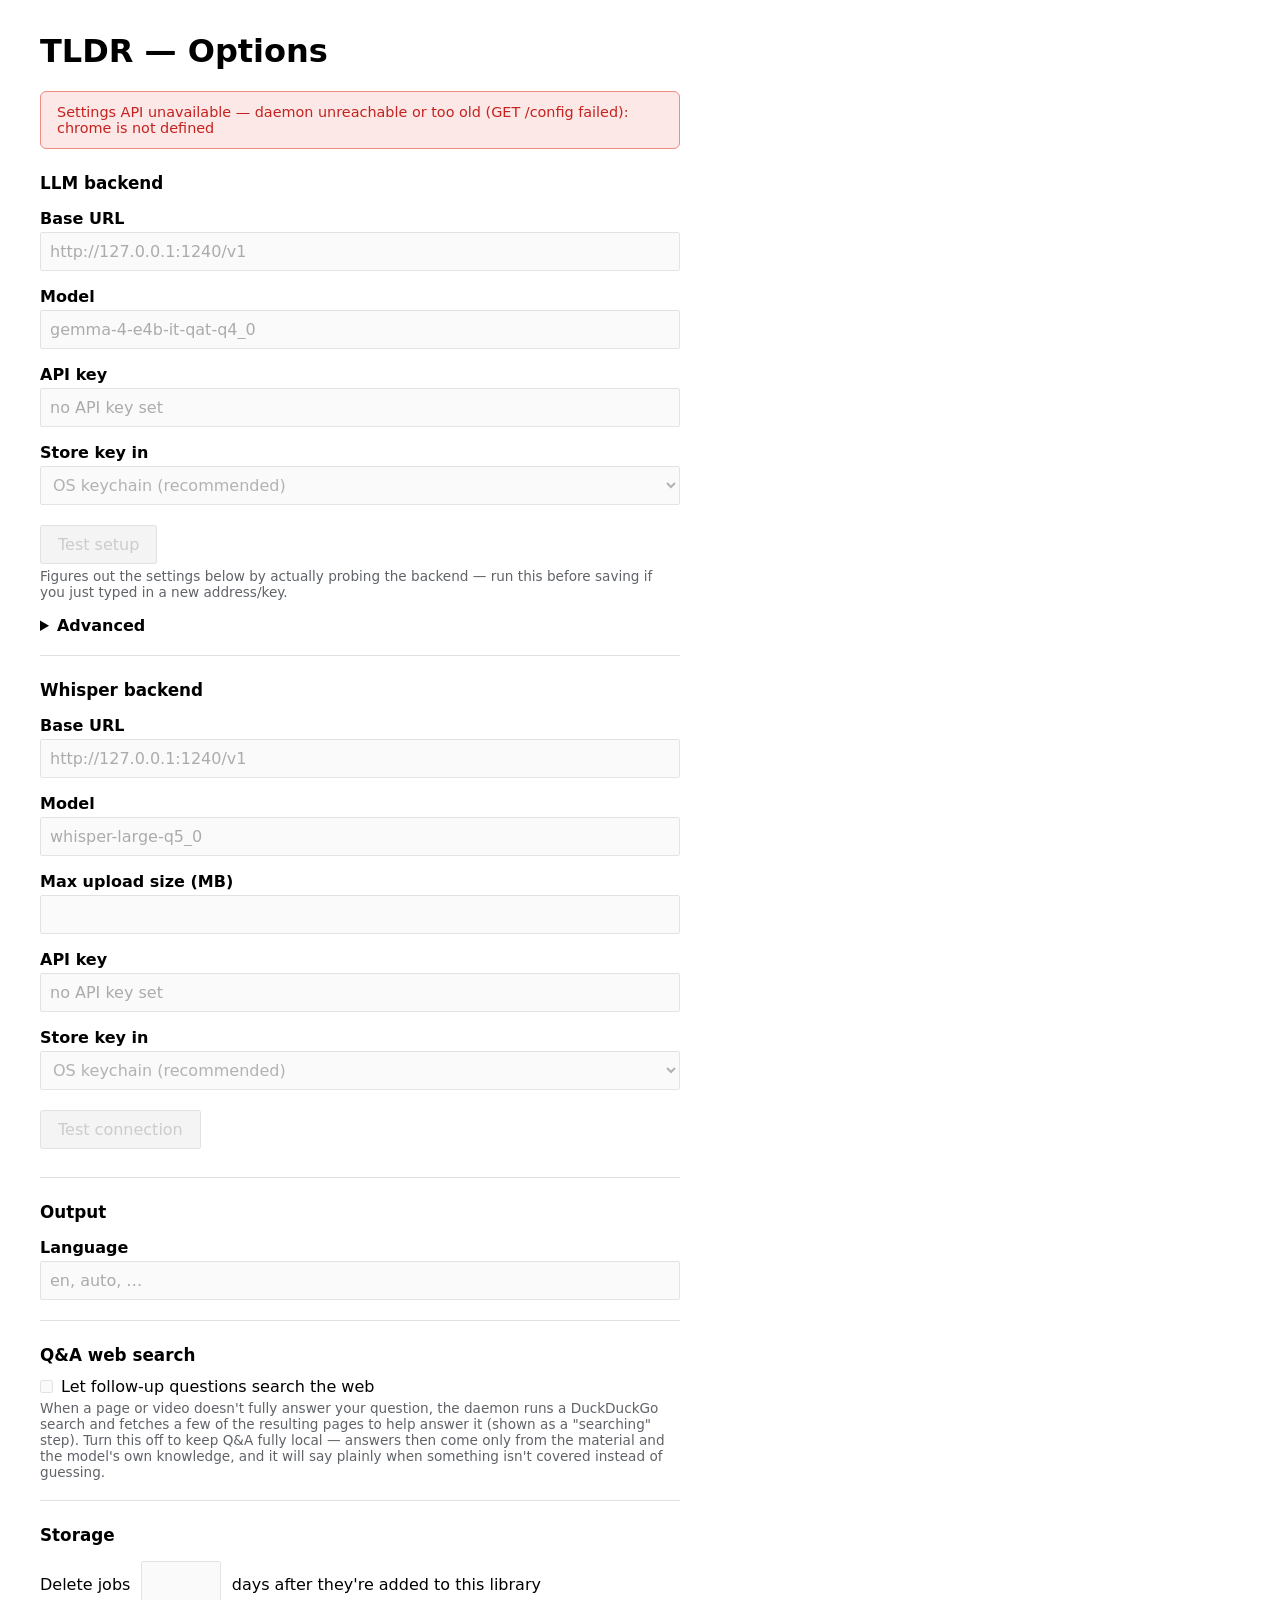
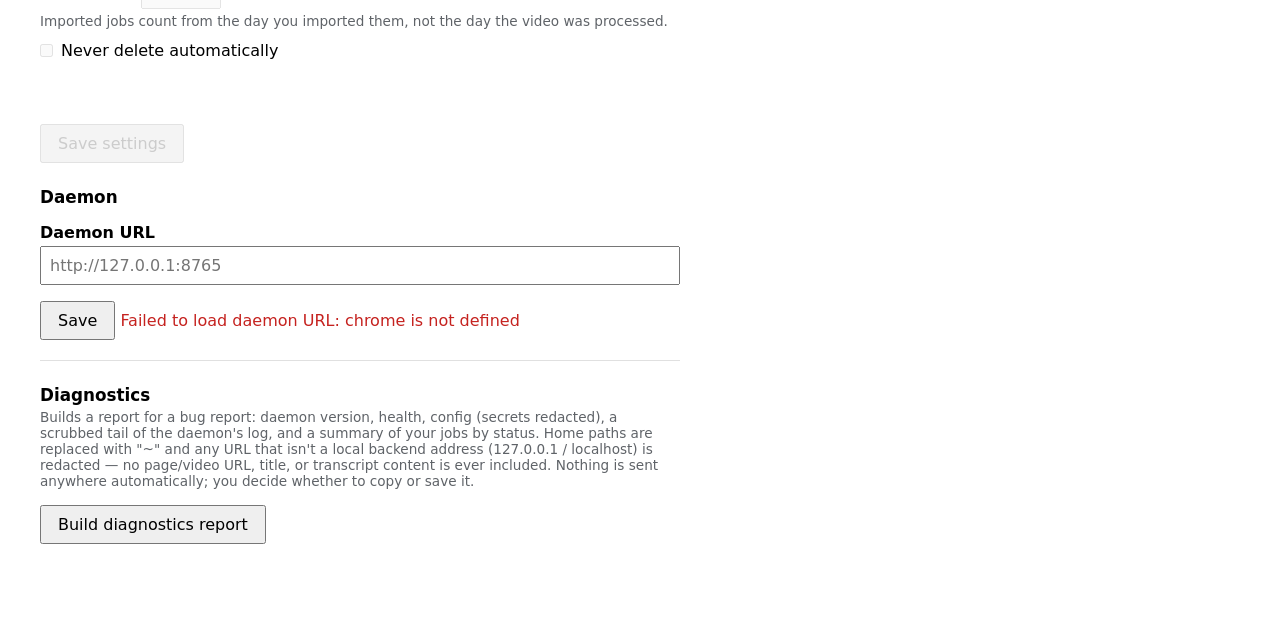
<file: extension/src/options/index.html>
<!doctype html>
<html lang="en">
  <head>
    <meta charset="UTF-8" />
    <title>TLDR — Options</title>
    <style>
      body {
        font-family: system-ui, sans-serif;
        padding: 1.5rem 2rem;
        max-width: 640px;
      }
      h1 { margin-top: 0; }
      h2 { margin-bottom: 0.25rem; font-size: 1.05rem; }
      section {
        margin: 1.5rem 0;
        padding-bottom: 1.25rem;
        border-bottom: 1px solid #e0e0e0;
      }
      section:last-of-type { border-bottom: none; }
      label { display: block; margin: 1rem 0 0.25rem; font-weight: 600; }
      label.sentence-field {
        font-weight: 400;
        line-height: 1.7;
      }
      label.sentence-field input[type="number"] {
        width: 5em;
        display: inline-block;
        margin: 0 0.35rem;
        vertical-align: baseline;
      }
      label.checkbox-label {
        display: flex;
        align-items: center;
        gap: 0.5rem;
        font-weight: 400;
        margin-top: 0.75rem;
      }
      label.checkbox-label input[type="checkbox"] {
        width: auto;
        margin: 0;
      }
      input, select { width: 100%; padding: 0.5rem; font: inherit; box-sizing: border-box; }
      input:disabled, select:disabled, button:disabled { opacity: 0.6; cursor: not-allowed; }
      button { margin-top: 1rem; padding: 0.5rem 1rem; font: inherit; }
      fieldset { border: none; margin: 0; padding: 0; }
      .hint { margin: 0.25rem 0 0; font-size: 0.85rem; color: #5f6368; }
      .ok { color: #137333; }
      .err { color: #c5221f; }
      .notice {
        margin-top: 1rem;
        padding: 0.75rem 1rem;
        border-radius: 6px;
        background: #fef7e0;
        border: 1px solid #f2c94c;
        font-size: 0.9rem;
      }
      .notice.err {
        background: #fce8e6;
        border-color: #f28b82;
      }
      pre {
        white-space: pre-wrap;
        word-break: break-word;
        background: #f8f9fa;
        border: 1px solid #dadce0;
        border-radius: 4px;
        padding: 0.5rem 0.75rem;
        font-size: 0.85rem;
        margin: 0.5rem 0;
      }
      #test-result, #whisper-test-result { margin-top: 0.5rem; }
      #test-result ul, #whisper-test-result ul { margin: 0.25rem 0 0; padding-left: 1.25rem; }
      #test-result li.ok::before { content: "✓ "; }
      #test-result li.err::before { content: "✗ "; }
      details summary { cursor: pointer; font-weight: 600; margin-top: 1rem; }
      #llm-advanced { margin-top: 0.5rem; }
      #llm-advanced label, #llm-advanced input { margin-top: 0.5rem; }
      #test-suggestions {
        margin-top: 0.75rem;
        padding: 0.75rem 1rem;
        border-radius: 6px;
        background: #e8f0fe;
        border: 1px solid #aecbfa;
      }
      #test-suggestions ul { margin: 0.25rem 0 0.5rem; padding-left: 1.25rem; }
      #apply-suggestions-status { margin-left: 0.5rem; }
      #diagnostics-report {
        width: 100%;
        box-sizing: border-box;
        font-family: ui-monospace, SFMono-Regular, Menlo, monospace;
        font-size: 0.8rem;
        margin-top: 0.75rem;
      }
      #diagnostics-actions button { margin-right: 0.5rem; }
    </style>
  </head>
  <body>
    <h1>TLDR — Options</h1>

    <div id="config-unavailable" class="notice err" hidden></div>

    <fieldset id="settings-fieldset" disabled>
      <section>
        <h2>LLM backend</h2>

        <label for="llm-base-url">Base URL</label>
        <input id="llm-base-url" type="url" placeholder="http://127.0.0.1:1240/v1" />

        <label for="llm-model">Model</label>
        <!-- datalist only, never <select>: this stays free text. Cloud
             endpoints can list hundreds of models, some backends don't
             enumerate everything they can serve, and the user may want a
             name that isn't in the list at all — the datalist is a hint,
             not a constraint. -->
        <input id="llm-model" type="text" placeholder="gemma-4-e4b-it-qat-q4_0" list="llm-model-list" />
        <datalist id="llm-model-list"></datalist>

        <label for="llm-api-key">API key</label>
        <input id="llm-api-key" type="password" autocomplete="off" placeholder="no API key set" />
        <p id="llm-api-key-source" class="hint"></p>

        <label for="llm-api-key-storage">Store key in</label>
        <select id="llm-api-key-storage">
          <option id="llm-api-key-storage-keychain-option" value="keychain">OS keychain (recommended)</option>
          <option value="file">File (needed for Docker installs)</option>
          <option value="inline">Inline in config</option>
        </select>
        <p id="llm-api-key-storage-hint" class="hint" hidden></p>
        <p id="api-key-verify-result" class="hint"></p>

        <button id="test-connection" type="button">Test setup</button>
        <p class="hint">
          Figures out the settings below by actually probing the backend —
          run this before saving if you just typed in a new address/key.
        </p>
        <div id="test-result"></div>
        <div id="test-suggestions" hidden>
          <p class="hint">Suggested changes based on the test:</p>
          <ul id="test-suggestions-list"></ul>
          <button id="apply-suggestions" type="button">Apply</button>
          <span id="apply-suggestions-status"></span>
        </div>

        <details id="llm-advanced">
          <summary>Advanced</summary>

          <label for="llm-context-length">Context length (tokens)</label>
          <input id="llm-context-length" type="number" min="1" step="1" />

          <label for="llm-single-pass-limit">Single-pass token limit</label>
          <input id="llm-single-pass-limit" type="number" min="1" step="1" />

          <label for="llm-reasoning-effort">Reasoning effort</label>
          <input id="llm-reasoning-effort" type="text" placeholder="e.g. low, none — leave empty for null" />

          <label for="llm-max-concurrent">Max concurrent calls</label>
          <input id="llm-max-concurrent" type="number" min="1" step="1" />
        </details>
      </section>

      <section>
        <h2>Whisper backend</h2>

        <label for="whisper-base-url">Base URL</label>
        <input id="whisper-base-url" type="url" placeholder="http://127.0.0.1:1240/v1" />

        <label for="whisper-model">Model</label>
        <input id="whisper-model" type="text" placeholder="whisper-large-q5_0" />

        <label for="whisper-max-upload">Max upload size (MB)</label>
        <input id="whisper-max-upload" type="number" min="1" step="1" />

        <label for="whisper-api-key">API key</label>
        <input id="whisper-api-key" type="password" autocomplete="off" placeholder="no API key set" />
        <p id="whisper-api-key-source" class="hint"></p>

        <label for="whisper-api-key-storage">Store key in</label>
        <select id="whisper-api-key-storage">
          <option id="whisper-api-key-storage-keychain-option" value="keychain">OS keychain (recommended)</option>
          <option value="file">File (needed for Docker installs)</option>
          <option value="inline">Inline in config</option>
        </select>
        <p id="whisper-api-key-storage-hint" class="hint" hidden></p>
        <p id="whisper-api-key-verify-result" class="hint"></p>

        <button id="whisper-test-connection" type="button">Test connection</button>
        <div id="whisper-test-result"></div>
      </section>

      <section>
        <h2>Output</h2>

        <label for="output-language">Language</label>
        <input id="output-language" type="text" placeholder="en, auto, …" />
      </section>

      <section>
        <h2>Q&amp;A web search</h2>

        <label class="checkbox-label" for="qa-web-search">
          <input id="qa-web-search" type="checkbox" />
          Let follow-up questions search the web
        </label>
        <p class="hint">
          When a page or video doesn't fully answer your question, the daemon
          runs a DuckDuckGo search and fetches a few of the resulting pages to
          help answer it (shown as a "searching" step). Turn this off to keep
          Q&amp;A fully local — answers then come only from the material and
          the model's own knowledge, and it will say plainly when something
          isn't covered instead of guessing.
        </p>
      </section>

      <section>
        <h2>Storage</h2>

        <label class="sentence-field" for="storage-retention-days">
          Delete jobs
          <input id="storage-retention-days" type="number" min="1" step="1" />
          days after they're added to this library
        </label>
        <p class="hint">
          Imported jobs count from the day you imported them, not the day the
          video was processed.
        </p>

        <label class="checkbox-label" for="storage-never-delete">
          <input id="storage-never-delete" type="checkbox" />
          Never delete automatically
        </label>
      </section>

      <button id="save-settings" type="button">Save settings</button>
      <span id="settings-status"></span>
      <div id="restart-notice" class="notice" hidden></div>
    </fieldset>

    <section>
      <h2>Daemon</h2>

      <label for="daemon-url">Daemon URL</label>
      <input id="daemon-url" type="url" placeholder="http://127.0.0.1:8765" />

      <button id="save-daemon">Save</button>
      <span id="daemon-status"></span>
    </section>

    <section>
      <h2>Diagnostics</h2>
      <p class="hint">
        Builds a report for a bug report: daemon version, health, config
        (secrets redacted), a scrubbed tail of the daemon's log, and a
        summary of your jobs by status. Home paths are replaced with
        "~" and any URL that isn't a local backend address (127.0.0.1 /
        localhost) is redacted — no page/video URL, title, or transcript
        content is ever included. Nothing is sent anywhere automatically;
        you decide whether to copy or save it.
      </p>
      <button id="build-diagnostics" type="button">Build diagnostics report</button>
      <div id="diagnostics-status" class="hint"></div>
      <div id="diagnostics-actions" hidden>
        <button id="copy-diagnostics" type="button">Copy to clipboard</button>
        <button id="save-diagnostics" type="button">Save to file</button>
      </div>
      <textarea id="diagnostics-report" rows="14" readonly hidden></textarea>
    </section>

    <script type="module" src="./options.js"></script>
  </body>
</html>
</file>
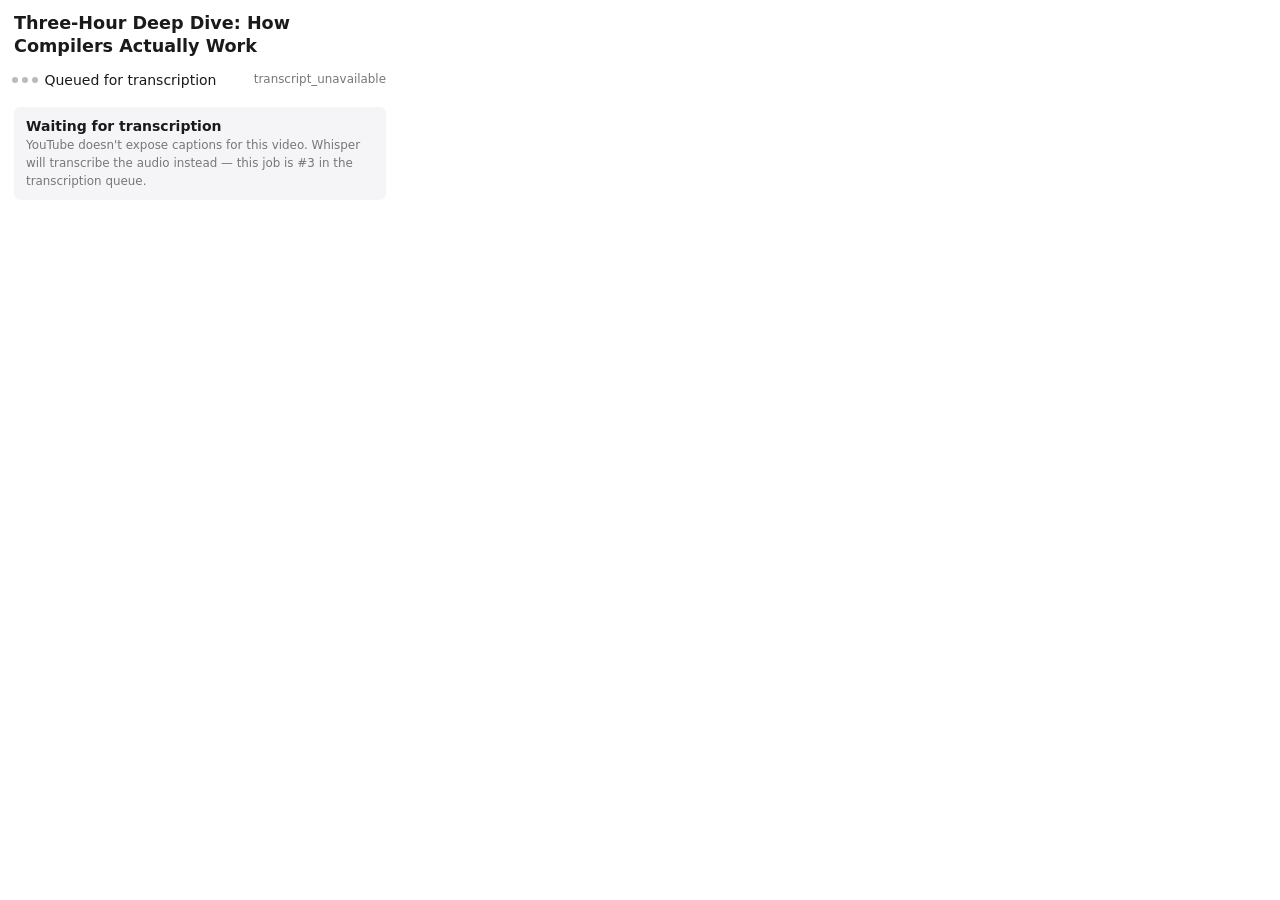
<file: docs/dev-shots/queued-hint-shot.html>
<!doctype html>
<html lang="en">
<head>
<meta charset="utf-8">
<!-- Dev-only verification render, NOT a store asset (see docs/store-assets/
     for those). Renders the REAL queued-hint markup — same classes, same
     stylesheet, same DOM-building logic sidepanel/app.js's
     _renderQueuedHint() uses — driven by the REAL, exported
     describeQueuedDetail() from lib/error-hints.js, at the panel's real
     400px width, so what's on screen here is what the extension would
     actually paint for the given state (?state=waiting|starting|unconfigured
     query param).

     app.js itself can't be imported directly here: it's the sidepanel's
     main module and expects the real sidepanel.html DOM (querying elements
     at module load time), so this harness re-creates only the small,
     already-DOM-only rendering glue (pushOrUpdatePhase/renderTimeline/the
     queued-hint paint block) inline, exactly as it reads in app.js — the
     actual copy/logic under test (describeQueuedDetail) is imported for
     real, never re-typed. -->
<link rel="stylesheet" href="../../extension/src/sidepanel/style.css">
<style>
  html, body { margin: 0; padding: 0; }
  body { width: 400px; }
  #summary { padding: 12px 14px; }
</style>
</head>
<body>
  <div id="summary">
    <h2 class="job-title"><a href="#" target="_blank" rel="noopener">Three-Hour Deep Dive: How Compilers Actually Work</a></h2>
    <ul class="timeline" id="phase-timeline"></ul>
    <div class="queued-hint" id="queued-hint" hidden></div>
    <div class="markdown-body" id="summary-stream"></div>
  </div>
  <script type="module">
    import { describeQueuedDetail } from "../../extension/src/lib/error-hints.js";

    // --- Copied verbatim from sidepanel/app.js (phase timeline helpers) ---
    function phaseLabel(stage) {
      switch (stage) {
        case "extracting":        return "Fetching subtitles";
        case "fetching_captions": return "Fetching captions via yt-dlp";
        case "queued":            return "Queued for transcription";
        default:                  return stage;
      }
    }
    function renderTimeline(container, phases) {
      container.innerHTML = "";
      for (const p of phases) {
        const li = document.createElement("li");
        li.className = `phase phase--${p.status}`;
        const icon = document.createElement("span");
        icon.className = "phase-icon";
        if (p.status === "done") icon.textContent = "✓";
        else icon.innerHTML = `<span class="thinking-dots"><span></span><span></span><span></span></span>`;
        li.appendChild(icon);
        const label = document.createElement("span");
        label.className = "phase-label";
        label.textContent = phaseLabel(p.stage);
        li.appendChild(label);
        if (p.detail) {
          const det = document.createElement("span");
          det.className = "phase-detail";
          det.textContent = p.detail;
          li.appendChild(det);
        }
        container.appendChild(li);
      }
    }

    // --- Copied verbatim from sidepanel/app.js's _renderQueuedHint() paint tail ---
    function paintQueuedHint(el, info) {
      el.textContent = "";
      if (!info) { el.hidden = true; return; }
      el.hidden = false;
      const titleP = document.createElement("p");
      titleP.className = "queued-hint-title";
      const strong = document.createElement("strong");
      strong.textContent = info.title;
      titleP.appendChild(strong);
      el.appendChild(titleP);
      const explanationP = document.createElement("p");
      explanationP.className = "muted small";
      explanationP.textContent = info.explanation;
      el.appendChild(explanationP);
      if (info.action?.kind === "open-options") {
        const actionBtn = document.createElement("button");
        actionBtn.type = "button";
        actionBtn.className = "queued-hint-action";
        actionBtn.textContent = info.action.label;
        el.appendChild(actionBtn);
      }
    }

    // --- Three real states, driven by the real describeQueuedDetail() ---
    const STATES = {
      waiting: {
        detail: "transcript_unavailable",
        whisperConfigured: true,
        whisperQueuePosition: 3,
      },
      starting: {
        detail: "transcript_unavailable",
        whisperConfigured: true,
        whisperQueuePosition: null,
      },
      unconfigured: {
        detail: "transcript_unavailable",
        whisperConfigured: false,
        whisperQueuePosition: null,
      },
    };

    const state = new URLSearchParams(location.search).get("state") || "waiting";
    const ctx = STATES[state];

    const timelineEl = document.getElementById("phase-timeline");
    renderTimeline(timelineEl, [{ stage: "queued", detail: ctx.detail, status: "active" }]);

    const hintEl = document.getElementById("queued-hint");
    paintQueuedHint(hintEl, describeQueuedDetail(ctx));
  </script>
</body>
</html>
</file>
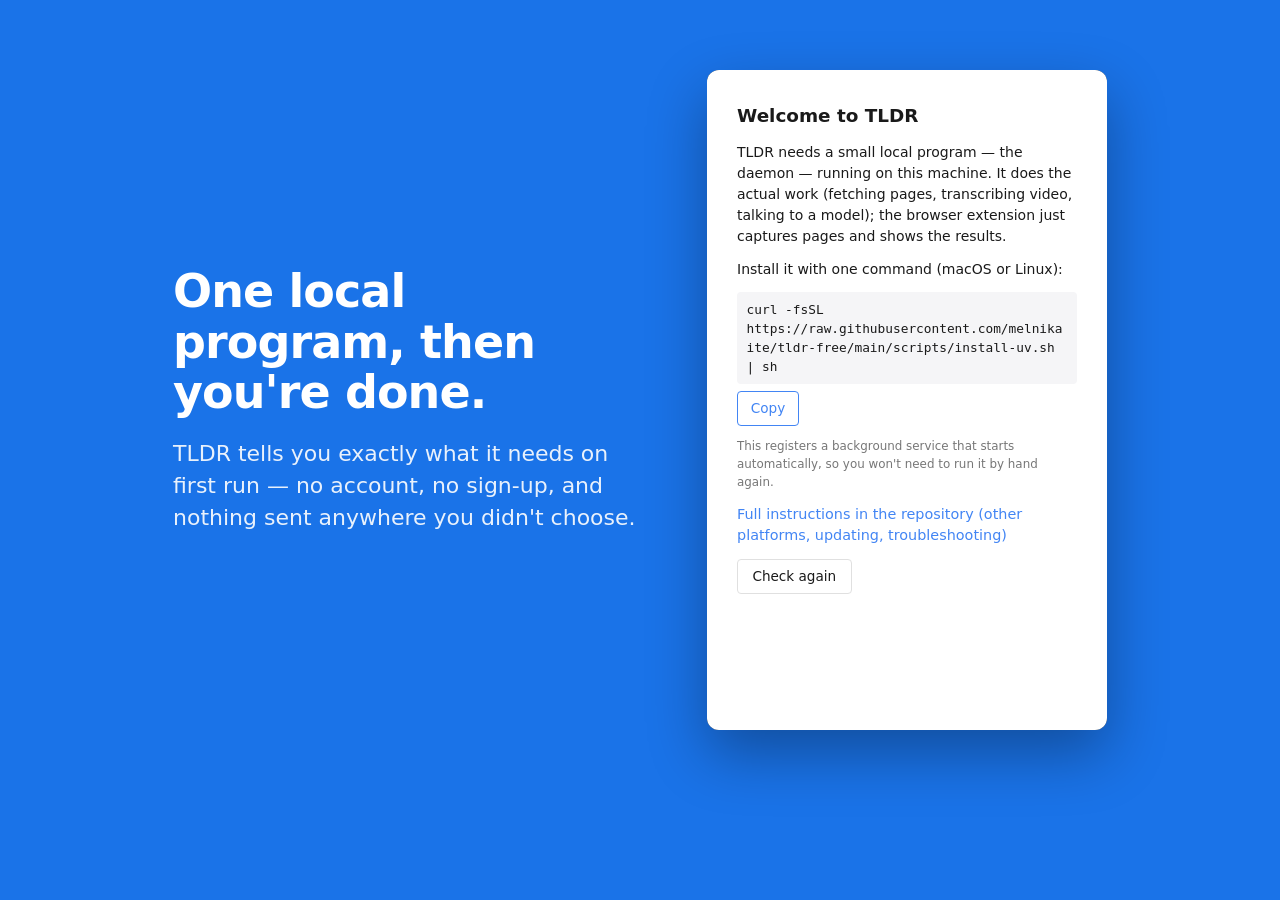
<file: docs/store-assets/listing.html>
<!doctype html>
<html lang="en">
<head>
<meta charset="utf-8">
<!-- Chrome Web Store listing screenshot: 1280x800 canvas with the REAL side
     panel document rendered in an iframe at its real width (400px), so the
     panel content is the extension's own output, not a mockup. -->
<style>
  * { margin: 0; padding: 0; box-sizing: border-box; }
  body {
    width: 1280px; height: 800px; overflow: hidden;
    background: #1a73e8;
    font-family: system-ui, -apple-system, "Segoe UI", Roboto, sans-serif;
    display: flex; align-items: center; justify-content: center; gap: 64px;
  }
  .copy { width: 470px; color: #fff; }
  .copy h1 { font-size: 46px; font-weight: 800; line-height: 1.1; letter-spacing: -0.02em; }
  .copy p { font-size: 22px; line-height: 1.45; margin-top: 20px; opacity: 0.9; }
  .panel {
    width: 400px; height: 660px;
    border-radius: 12px; overflow: hidden;
    box-shadow: 0 24px 60px rgba(0,0,0,0.32);
    background: #202124;
  }
  .panel iframe { width: 400px; height: 660px; border: 0; display: block; }
</style>
</head>
<body>
  <div class="copy">
    <h1>One local program, then you're done.</h1>
    <p>TLDR tells you exactly what it needs on first run — no account, no sign-up, and nothing sent anywhere you didn't choose.</p>
  </div>
  <div class="panel">
    <iframe src="welcome-shot.html?step=daemon" title="TLDR side panel, first run"></iframe>
  </div>
</body>
</html>
</file>
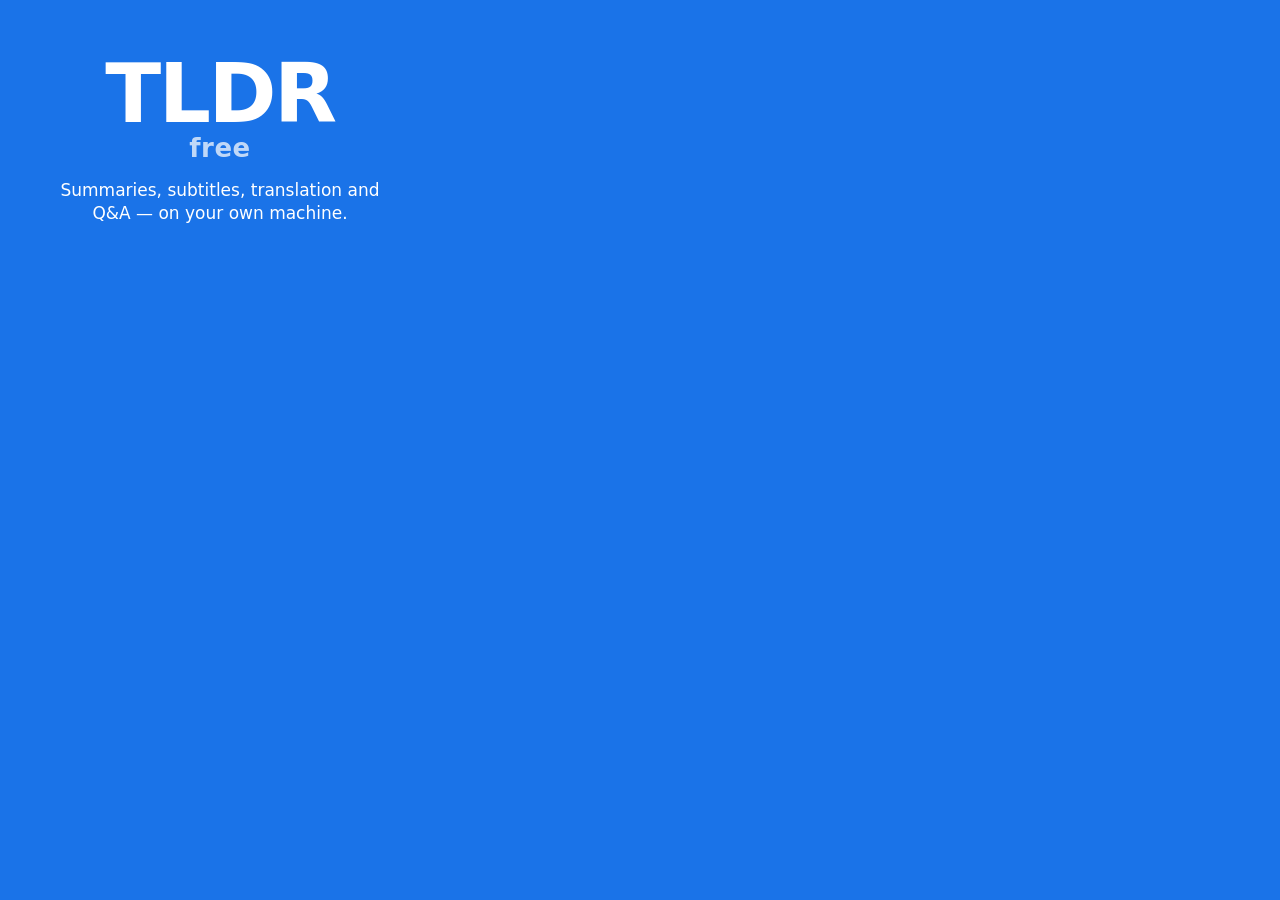
<file: docs/store-assets/tile.html>
<!doctype html>
<html lang="en">
<head>
<meta charset="utf-8">
<!-- Chrome Web Store promo tiles. Brand-only by design: no fabricated UI, no
     screenshot collage. Palette taken from docs/logo-banner.svg (#1a73e8 on
     white wordmark) so the tiles match the README banner already in the repo. -->
<style>
  * { margin: 0; padding: 0; box-sizing: border-box; }
  html, body { background: #1a73e8; }
  body {
    font-family: system-ui, -apple-system, "Segoe UI", Roboto, sans-serif;
    color: #fff;
    display: flex;
    align-items: center;
    overflow: hidden;
  }
  body.small  { width: 440px;  height: 280px; flex-direction: column; justify-content: center; text-align: center; padding: 26px 24px; }
  body.large  { width: 1400px; height: 560px; flex-direction: row; gap: 72px; padding: 0 96px; }

  .word { font-weight: 900; letter-spacing: -0.03em; line-height: 0.92; }
  .free { font-weight: 600; opacity: 0.72; letter-spacing: 0.02em; }
  .tag  { font-weight: 500; line-height: 1.32; }
  .sub  { font-weight: 400; opacity: 0.78; line-height: 1.4; }

  .small .word { font-size: 82px; }
  .small .free { font-size: 26px; margin-top: 2px; }
  .small .tag  { font-size: 17px; margin-top: 16px; max-width: 360px; }

  .large .brand { flex: 0 0 auto; }
  .large .word { font-size: 190px; }
  .large .free { font-size: 56px; margin-top: 4px; }
  .large .copy { flex: 1 1 auto; }
  .large .tag  { font-size: 42px; max-width: 700px; }
  .large .sub  { font-size: 25px; margin-top: 22px; max-width: 700px; }
</style>
</head>
<body>
<script>
  const size = new URLSearchParams(location.search).get("size") || "small";
  document.body.className = size;
  const brand = `<div class="brand"><div class="word">TLDR</div><div class="free">free</div></div>`;
  if (size === "small") {
    document.body.innerHTML = brand +
      `<div class="tag">Summaries, subtitles, translation and Q&amp;A — on your own machine.</div>`;
  } else {
    document.body.innerHTML = brand +
      `<div class="copy">` +
      `<div class="tag">Summaries, subtitles, translation and Q&amp;A for pages, PDFs, audio and video.</div>` +
      `<div class="sub">Runs against a model on your own machine — free, and nothing leaves it. Or bring your own cloud key. Open source.</div>` +
      `</div>`;
  }
</script>
</body>
</html>
</file>
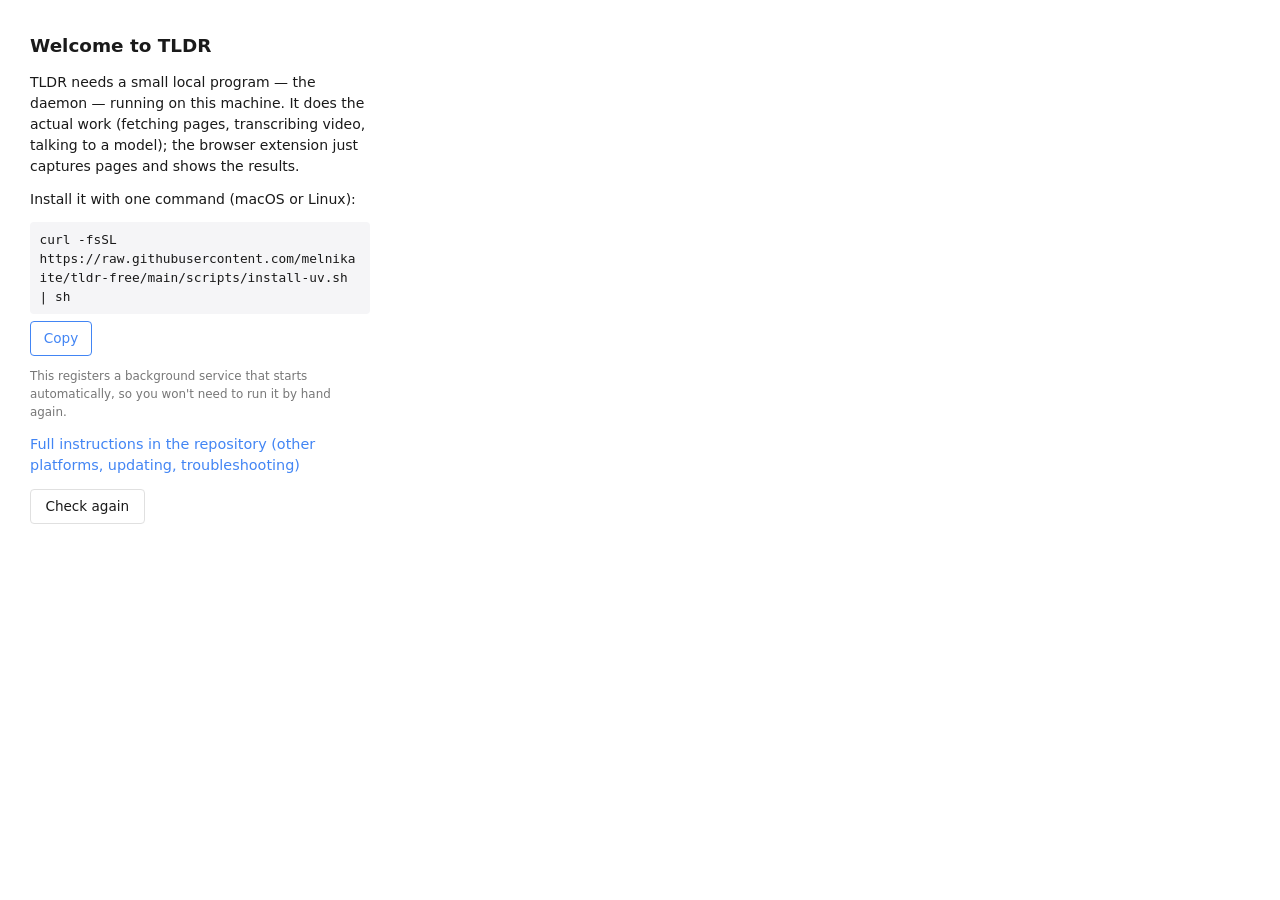
<file: docs/store-assets/welcome-shot.html>
<!doctype html>
<html lang="en">
<head>
<meta charset="utf-8">
<!-- Renders the REAL sidepanel welcome component with the REAL panel stylesheet,
     at side-panel width, so the screenshot shows what the extension shows. -->
<link rel="stylesheet" href="../../extension/src/sidepanel/style.css">
<style>
  html, body { margin: 0; padding: 0; }
  body { width: 400px; }
  #summary { padding: 12px 14px; }
</style>
</head>
<body>
  <div id="summary"></div>
  <script type="module">
    import { buildWelcomeView } from "../../extension/src/sidepanel/welcome.js";
    const step = new URLSearchParams(location.search).get("step") || "daemon";
    const health = step === "model"
      ? { llm_backend_reachable: false, llm_backend_error: "connection refused (http://127.0.0.1:1240/v1)" }
      : null;
    const view = buildWelcomeView(step, health, { onCheckAgain() {}, onOpenOptions() {} });
    document.getElementById("summary").appendChild(view);
  </script>
</body>
</html>
</file>
<file: extension/src/sidepanel/style.css>
:root {
  --bg: #ffffff;
  --fg: #1a1a1a;
  --muted: #777;
  --accent: #4285f4;
  --border: #e0e0e0;
  --user-bg: #e8f0fe;
  --user-fg: #174ea6;
  --assistant-bg: #f5f5f7;
  --assistant-fg: #1a1a1a;
  --error: #c5221f;
}

@media (prefers-color-scheme: dark) {
  :root {
    --bg: #1a1a1a;
    --fg: #f0f0f0;
    --muted: #888;
    --border: #333;
    --user-bg: #1e3258;
    --user-fg: #cfd8e8;
    --assistant-bg: #262626;
    --assistant-fg: #e8e8e8;
    --error: #ff6b66;
  }
}

* { box-sizing: border-box; }

body {
  margin: 0;
  font-family: system-ui, -apple-system, sans-serif;
  background: var(--bg);
  color: var(--fg);
  font-size: 14px;
  line-height: 1.5;
  /* Single page-level scroll; topbar pins to top, chat-form pins to bottom.
     Summary and chat-messages flow naturally between them. */
}

.topbar {
  position: sticky;
  top: 0;
  z-index: 10;
  background: var(--bg);
  display: flex;
  align-items: center;
  gap: 0.5rem;
  padding: 0.5rem 0.75rem;
  border-bottom: 1px solid var(--border);
}

.topbar > button {
  margin-left: auto;
  padding: 0.3rem 0.7rem;
  font: inherit;
  background: transparent;
  color: var(--fg);
  border: 1px solid var(--border);
  border-radius: 4px;
  cursor: pointer;
}
.topbar > button:hover { background: var(--assistant-bg); }

.badge {
  font-size: 0.85em;
  color: var(--muted);
  padding: 0.1rem 0.4rem;
  border-radius: 4px;
}
.badge.stage {
  background: var(--user-bg);
  color: var(--user-fg);
  font-variant-numeric: tabular-nums;
}
.hidden { display: none; }

#summary {
  padding: 0.75rem 1rem;
}
.placeholder { color: var(--muted); }
.muted { color: var(--muted); }
.small { font-size: 0.85em; }

.job-title {
  margin: 0 0 0.75rem;
  font-size: 1.1rem;
  line-height: 1.3;
}
.job-title a {
  color: inherit;
  text-decoration: none;
}
.job-title a:hover { text-decoration: underline; }

/* ---------------------------------------------------------------------------
 * Alt-media sources — "wrong source?" picker chip
 *
 * Rendered below the job title when the extension found more than one
 * playable source on the page (lecture page with 3 talks, news article
 * with promo + main video, …). Read-only v1: clicking the summary
 * expands the list so the user can see what we picked vs. the alternatives.
 * One-click switch is on the next iteration.
 * ------------------------------------------------------------------------- */

.alt-sources {
  margin: -0.4rem 0 0.9rem;
  font-size: 0.85em;
}
.alt-sources > summary {
  cursor: pointer;
  color: var(--muted);
  padding: 0.2rem 0;
  user-select: none;
}
.alt-sources > summary:hover { color: var(--accent); }
.alt-source-list {
  list-style: none;
  margin: 0.4rem 0 0;
  padding: 0;
  display: flex;
  flex-direction: column;
  gap: 0.3rem;
}
.alt-source-item {
  display: flex;
  align-items: center;
  gap: 0.4rem;
  flex-wrap: wrap;
  padding: 0.3rem 0.5rem;
  background: var(--assistant-bg);
  border-radius: 4px;
}
.alt-source-kind {
  font-size: 0.75em;
  text-transform: uppercase;
  letter-spacing: 0.04em;
  color: var(--muted);
  border: 1px solid var(--border);
  border-radius: 3px;
  padding: 0 0.3rem;
}
.alt-source-label {
  font-weight: 500;
  word-break: break-word;
}
.alt-source-url {
  flex-basis: 100%;
  font-size: 0.85em;
  color: var(--muted);
  word-break: break-all;
  font-family: ui-monospace, "SF Mono", Menlo, monospace;
}
.alt-sources-hint {
  margin: 0.4rem 0 0;
}

.markdown-body h1,
.markdown-body h2,
.markdown-body h3 {
  margin-top: 1.2rem;
  margin-bottom: 0.5rem;
  line-height: 1.3;
}
.markdown-body h1 { font-size: 1.2rem; }
.markdown-body h2 { font-size: 1.1rem; }
.markdown-body h3 { font-size: 1.0rem; }
.markdown-body p { margin: 0 0 0.75rem; }
.markdown-body ul,
.markdown-body ol { padding-left: 1.5rem; margin: 0 0 0.75rem; }
.markdown-body li { margin-bottom: 0.25rem; }
.markdown-body a {
  color: var(--accent);
  text-decoration: none;
}
.markdown-body a:hover { text-decoration: underline; }
.markdown-body code {
  background: var(--assistant-bg);
  padding: 0.1rem 0.3rem;
  border-radius: 3px;
  font-size: 0.9em;
}
.markdown-body pre {
  background: var(--assistant-bg);
  padding: 0.5rem;
  border-radius: 4px;
  overflow-x: auto;
}
.markdown-body pre code {
  background: transparent;
  padding: 0;
}
.markdown-body blockquote {
  border-left: 3px solid var(--border);
  padding-left: 0.75rem;
  margin: 0 0 0.75rem;
  color: var(--muted);
}
/* Backstop against unbreakable strings (long URLs, long tokens with no
   word-break opportunity) blowing out the panel width — a single run of
   non-whitespace chars can be wider than the panel and won't wrap on its
   own. `anywhere` lets the browser break mid-word only when nothing else
   fits, so normal text still wraps at spaces/hyphens first. */
.markdown-body { overflow-wrap: anywhere; }

/* "Look" affordance — sits right after a [MM:SS] timecode link whose
   moment the speaker pointed at the video's picture (see app.js's
   MOMENT_MATCH_TOLERANCE_SECONDS). Deliberately quiet: it should read as
   a small optional extra, not compete with the timecode link next to it. */
.look-affordance {
  display: inline-flex;
  align-items: center;
  justify-content: center;
  width: 1.1rem;
  height: 1.1rem;
  margin-left: 0.2rem;
  padding: 0;
  vertical-align: -0.15em;
  border: 1px solid var(--border);
  border-radius: 4px;
  background: transparent;
  color: var(--muted);
  cursor: pointer;
  line-height: 0;
}
.look-affordance:hover {
  color: var(--accent);
  border-color: var(--accent);
}
.look-affordance--pending {
  cursor: progress;
  color: var(--accent);
}
.look-affordance--pending svg {
  animation: spin 0.9s linear infinite;
}
/* Permanent end state after a successful fetch (see app.js's
   _handleLookClick) — the button stays, disabled, swapped to a checkmark.
   Distinct from --pending: this is "done", not "still loading". */
.look-affordance--done {
  color: var(--accent);
  border-color: var(--accent);
  opacity: 0.85;
}
.look-affordance:disabled { cursor: default; }
.look-affordance--pending:disabled { cursor: progress; }
.look-affordance-error {
  display: inline-block;
  margin-left: 0.3rem;
  font-size: 0.75rem;
  color: var(--error);
}

.status-block {
  display: flex;
  flex-direction: column;
  align-items: center;
  text-align: center;
  gap: 0.5rem;
  padding: 1.5rem 0.75rem;
}
.status-block.error { color: var(--error); }
.status-block p { margin: 0; }
.retry-btn {
  margin-top: 0.75rem;
  padding: 0.4rem 1rem;
  font: inherit;
  background: var(--accent);
  color: #fff;
  border: 1px solid var(--accent);
  border-radius: 4px;
  cursor: pointer;
}
.retry-btn:disabled { opacity: 0.5; cursor: not-allowed; }

/* Human-readable error hint (lib/error-hints.js) shown above the raw
   error text — see the "error" case in renderState(). Text reverts to the
   normal foreground color despite living inside .status-block.error,
   which otherwise tints everything error-red; only the title keeps that
   emphasis. */
.error-hint { width: 100%; text-align: left; color: var(--fg); }
.error-hint-title { margin: 0 0 0.3rem; }
.error-hint-title strong { color: var(--error); }
.error-hint p { color: var(--fg); }
.error-hint-action {
  margin-top: 0.5rem;
  padding: 0.35rem 0.8rem;
  font: inherit;
  background: none;
  color: var(--accent);
  border: 1px solid var(--accent);
  border-radius: 4px;
  cursor: pointer;
}
.error-hint-action:hover { background: var(--accent); color: #fff; }
.error-hint-details {
  margin-top: 0.6rem;
  font-size: 0.85em;
}
.error-hint-details > summary {
  cursor: pointer;
  color: var(--muted);
  user-select: none;
}
.error-hint-details > summary:hover { color: var(--accent); }
.error-hint-details p {
  color: var(--muted);
  white-space: pre-wrap;
  word-break: break-word;
}

/* Parked-job notice (lib/error-hints.js's describeQueuedDetail) — shown
   inside the "streaming" render case above the phase timeline while a job
   sits in "queued" waiting on Whisper. Neutral surface color deliberately
   NOT the .status-block.error red — the job is waiting, not dead. */
.queued-hint {
  margin: 0.5rem 0 0.75rem;
  padding: 0.6rem 0.75rem;
  background: var(--assistant-bg);
  border-radius: 6px;
  text-align: left;
}
.queued-hint-title { margin: 0 0 0.3rem; color: var(--fg); }
.queued-hint p { margin: 0; }
.queued-hint-action {
  margin-top: 0.5rem;
  padding: 0.35rem 0.8rem;
  font: inherit;
  background: none;
  color: var(--accent);
  border: 1px solid var(--accent);
  border-radius: 4px;
  cursor: pointer;
}
.queued-hint-action:hover { background: var(--accent); color: #fff; }

.placeholder-block {
  display: flex;
  flex-direction: column;
  align-items: center;
  gap: 0.75rem;
  padding: 1.5rem 0.75rem;
  text-align: center;
}
.placeholder-block p { margin: 0; }
.placeholder-block .url-line {
  word-break: break-all;
  font-family: ui-monospace, SFMono-Regular, Menlo, monospace;
  font-size: 0.78rem;
  opacity: 0.75;
}
.summarize-btn {
  padding: 0.5rem 1.25rem;
  font: inherit;
  font-weight: 500;
  background: var(--accent);
  color: #fff;
  border: 1px solid var(--accent);
  border-radius: 4px;
  cursor: pointer;
}
.summarize-btn:disabled { opacity: 0.6; cursor: progress; }

/* ---------------------------------------------------------------------------
 * First-run welcome screen (sidepanel/welcome.js) — shown instead of the
 * "no summary yet" placeholder when GET /health says the daemon or its
 * configured model backend isn't ready. Left-aligned prose block, unlike
 * the centered .placeholder-block/.status-block, because this has enough
 * content (command block, two option cards) that centering would hurt
 * readability.
 * ------------------------------------------------------------------------- */

.welcome-block {
  padding: 1.25rem 1rem;
  text-align: left;
}
.welcome-title {
  margin: 0 0 0.75rem;
  font-size: 1.15rem;
}
.welcome-block p {
  margin: 0 0 0.75rem;
}

/* Command above, Copy button below — NOT side by side. The install command
   is ~95 characters and the side panel is ~400px wide, so a flex row left it
   visibly cut off mid-URL ("curl -fsSL https://raw.githubuserc…"), which
   reads as broken on the first screen a new user ever sees. Wrapping the
   whole command is worth the two extra lines. */
.welcome-command {
  display: flex;
  flex-direction: column;
  align-items: flex-start;
  gap: 0.4rem;
  margin: 0 0 0.75rem;
}
.welcome-command pre {
  width: 100%;
  box-sizing: border-box;
  margin: 0;
  padding: 0.5rem 0.6rem;
  background: var(--assistant-bg);
  border-radius: 4px;
  font-size: 0.8rem;
}
.welcome-command code {
  background: transparent;
  padding: 0;
  white-space: pre-wrap;
  overflow-wrap: anywhere;
}
.welcome-copy-btn {
  flex-shrink: 0;
  padding: 0.4rem 0.8rem;
  font: inherit;
  font-size: 0.85rem;
  background: none;
  color: var(--accent);
  border: 1px solid var(--accent);
  border-radius: 4px;
  cursor: pointer;
}
.welcome-copy-btn:hover { background: var(--accent); color: #fff; }

.welcome-docs-link {
  display: inline-block;
  margin: 0 0 0.75rem;
  color: var(--accent);
  font-size: 0.9rem;
  text-decoration: none;
}
.welcome-docs-link:hover { text-decoration: underline; }

.welcome-option-card {
  margin: 0 0 0.75rem;
  padding: 0.6rem 0.75rem;
  background: var(--assistant-bg);
  border-radius: 6px;
}
.welcome-option-card h3 {
  margin: 0 0 0.3rem;
  font-size: 0.95rem;
}
.welcome-option-card p { margin: 0; }

.welcome-health-detail {
  word-break: break-word;
}

.welcome-options-btn {
  display: block;
  margin: 0 0 0.6rem;
  padding: 0.5rem 1.1rem;
  font: inherit;
  font-weight: 500;
  background: var(--accent);
  color: #fff;
  border: 1px solid var(--accent);
  border-radius: 4px;
  cursor: pointer;
}
.welcome-options-btn:hover { opacity: 0.9; }

.welcome-check-btn {
  padding: 0.4rem 0.9rem;
  font: inherit;
  font-size: 0.85rem;
  background: none;
  color: var(--fg);
  border: 1px solid var(--border);
  border-radius: 4px;
  cursor: pointer;
}
.welcome-check-btn:hover { background: var(--assistant-bg); }
.welcome-check-btn:disabled { opacity: 0.6; cursor: progress; }

.spinner {
  width: 24px;
  height: 24px;
  border: 3px solid var(--border);
  border-top-color: var(--accent);
  border-radius: 50%;
  animation: spin 0.9s linear infinite;
}
@keyframes spin {
  to { transform: rotate(360deg); }
}

.timeline {
  list-style: none;
  padding: 0;
  margin: 0 0 1rem;
  display: flex;
  flex-direction: column;
  gap: 0.4rem;
}
.timeline--collapsed {
  opacity: 0.6;
  font-size: 0.85em;
}
.phase {
  display: flex;
  align-items: center;
  gap: 0.5rem;
  color: var(--muted);
}
.phase--active { color: var(--fg); font-weight: 500; }
.phase--done .phase-icon  { color: var(--accent); }
.phase--failed { color: var(--error); }
.phase--failed .phase-icon { color: var(--error); }
.phase-icon {
  display: inline-flex;
  align-items: center;
  justify-content: center;
  width: 1.4rem;
  text-align: center;
  flex-shrink: 0;
}
.phase-label { flex: 1; min-width: 0; }
.phase-detail {
  font-variant-numeric: tabular-nums;
  font-size: 0.85em;
  color: var(--muted);
  white-space: nowrap;
}
.phase-detail--error { color: var(--error); }

.thinking-dots {
  display: inline-flex;
  gap: 4px;
  align-items: center;
}
.thinking-dots > span {
  width: 6px;
  height: 6px;
  border-radius: 50%;
  background: currentColor;
  opacity: 0.3;
  animation: thinking-pulse 1.2s infinite ease-in-out;
}
.thinking-dots > span:nth-child(2) { animation-delay: 0.2s; }
.thinking-dots > span:nth-child(3) { animation-delay: 0.4s; }
@keyframes thinking-pulse {
  0%, 80%, 100% { opacity: 0.3; transform: scale(0.8); }
  40%           { opacity: 1;   transform: scale(1); }
}

#chat-messages {
  display: flex;
  flex-direction: column;
  gap: 0.4rem;
  padding: 0 1rem 0.5rem;
}
#chat-messages:empty { display: none; }

.chat-bubble {
  display: flex;
  max-width: 95%;
}
.chat-bubble--user {
  align-self: flex-end;
}
.chat-bubble--assistant {
  align-self: flex-start;
}
/* Question waiting for its turn (summary still running / another turn in
   flight) — not sent yet. See chat.js's question queue. */
.chat-bubble--pending .chat-bubble-inner {
  opacity: 0.6;
}
/* Waiting question dropped because its job failed: bubble + error note. */
.chat-bubble--failed {
  flex-direction: column;
  align-items: flex-end;
}
.chat-bubble-note {
  color: var(--error);
  font-size: 0.8em;
  margin-top: 0.15rem;
}
.chat-bubble-inner {
  padding: 0.4rem 0.7rem;
  border-radius: 12px;
  /* Default to "normal" wrapping — correct for assistant bubbles, which
     hold rendered markdown HTML (see chat.js's appendBubble/renderMarkdown
     call sites). `pre-wrap` here would preserve the literal newlines
     `marked` emits between block tags (headings/paragraphs/list items) as
     visible blank space, on top of .markdown-body's own block margins —
     confirmed visually by rendering the same multi-paragraph answer both
     ways: pre-wrap left ragged gaps between list items, normal did not.
     User bubbles override back to pre-wrap right below, since they're
     plain text (textContent, not markdown) and must keep the user's own
     line breaks. */
  white-space: normal;
  word-break: break-word;
  /* .chat-bubble is display:flex, making this its flex item — flex items
     default to min-width: auto, which means "never shrink narrower than
     your content's min-content width". A long unbroken run of content (a
     fenced code block, a long URL) would then force the bubble past the
     panel width no matter what wrapping rules the content itself has.
     Overriding to 0 lets normal shrink-to-fit + wrapping take over. */
  min-width: 0;
}
/* Transient: set by chat.js between the first "delta" and "done", while the
   bubble holds a raw markdown text node rather than rendered HTML. Without
   pre-wrap the model's line breaks collapse and a streaming answer reads as
   one run-on blob until it snaps into formatted markup at the end. */
.chat-bubble-inner--streaming {
  white-space: pre-wrap;
}
.chat-bubble--user .chat-bubble-inner {
  background: var(--user-bg);
  color: var(--user-fg);
  border-bottom-right-radius: 2px;
  /* Plain text via textContent (see chat.js) — the composer is now a
     multi-line textarea, so the user's own newlines must render as line
     breaks, unlike the assistant bubble's rendered-HTML case above. */
  white-space: pre-wrap;
}
.chat-bubble--assistant .chat-bubble-inner {
  background: var(--assistant-bg);
  color: var(--assistant-fg);
  border-bottom-left-radius: 2px;
}
.chat-bubble-inner :first-child { margin-top: 0; }
.chat-bubble-inner :last-child { margin-bottom: 0; }
.chat-bubble-inner .error { color: var(--error); }

/* Frame thumbnails — the video frame(s) that actually backed a visual
   finding in a QA answer, or that the user asked to look at directly (see
   FrameRef). One quiet row under the bubble / summary bullet, left-aligned.
   One `.chat-frame-group` per MOMENT (see frame-thumbnails.js's
   _groupByMoment) — a group can hold several images (the on-demand "look"
   affordance's ACTION case shows a short sequence) but always exactly ONE
   caption for the whole group, never one per image. */
.chat-frame-row {
  display: flex;
  flex-wrap: wrap;
  align-self: flex-start;
  max-width: 95%;
  gap: 0.5rem;
  margin: -0.15rem 0 0.3rem;
}
.chat-frame-group {
  display: flex;
  flex-direction: column;
  align-items: center;
  gap: 0.15rem;
}
.chat-frame-group-images {
  display: flex;
  gap: 0.15rem;
}
.chat-frame-thumb {
  display: block;
  text-decoration: none;
  color: inherit;
}
.chat-frame-thumb img {
  display: block;
  width: 96px;
  height: 54px;
  object-fit: cover;
  border-radius: 6px;
  border: 1px solid var(--border);
  background: var(--assistant-bg);
}
/* A group showing more than one frame (the ACTION sequence case) uses
   smaller thumbs so 2-3 of them still fit without wrapping the bullet
   list apart the way a full-size 5-across row used to. */
.chat-frame-group--multi .chat-frame-thumb img {
  width: 64px;
  height: 36px;
}
.chat-frame-caption {
  max-width: 100%;
  font-size: 0.7rem;
  line-height: 1.2;
  color: var(--muted);
  text-align: center;
  overflow: hidden;
  text-overflow: ellipsis;
  white-space: nowrap;
}

/* The on-demand "look" affordance's frame row sits after a summary
   `<li>`/`<p>`, not right after a chat bubble — needs its own (positive,
   not the chat bubble's negative-top-margin) spacing. Declared after
   .chat-frame-row so it wins at equal specificity. */
.look-frame-row {
  margin: 0.3rem 0 0.6rem;
}

#chat-form {
  position: sticky;
  bottom: 0;
  background: var(--bg);
  border-top: 1px solid var(--border);
  display: flex;
  align-items: flex-end; /* keep "Ask" pinned to the bottom as the textarea grows,
                             instead of stretching to match its full height */
  gap: 0.5rem;
  padding: 0.5rem 0.75rem;
}
#chat-input {
  flex: 1;
  padding: 0.5rem;
  border: 1px solid var(--border);
  border-radius: 4px;
  background: var(--bg);
  color: var(--fg);
  font: inherit; /* textarea defaults to a monospace UA font otherwise */
  resize: none; /* no manual resize grabber — height is driven by chat.js's auto-grow */
  overflow-y: hidden; /* toggled to auto by chat.js once content exceeds the max rows */
}
#chat-input:disabled {
  opacity: 0.6;
}
#chat-form button {
  padding: 0.4rem 0.9rem;
  border: 1px solid var(--accent);
  background: var(--accent);
  color: #fff;
  border-radius: 4px;
  cursor: pointer;
  font: inherit;
}
#chat-form button:disabled {
  opacity: 0.5;
  cursor: not-allowed;
}

/* ---------------------------------------------------------------------------
 * Tabs (Summary | Transcript)
 *
 * Two siblings under <body>; only one ``tab-pane--active`` is visible at a
 * time. ``hidden`` hides the Transcript tab button entirely for jobs that
 * don't have a meaningful transcript (page / pdf).
 * ------------------------------------------------------------------------- */

.tab-nav {
  /* Sticky chain: topbar at top: 0 (z 10), tab-nav just below it (z 9),
     lang-bar just below that (z 5). Without this, scrolling the Transcript
     tab makes the lang-bar slide UNDER the topbar (higher z) and the
     tab-nav scroll out of view entirely. */
  position: sticky;
  top: 2.6rem; /* topbar height (0.5rem padding × 2 + button content) */
  z-index: 9;
  background: var(--bg);
  display: flex;
  border-bottom: 1px solid var(--border);
  padding: 0 0.5rem;
  gap: 0.25rem;
}
.tab {
  appearance: none;
  background: transparent;
  border: 0;
  border-bottom: 2px solid transparent;
  padding: 0.5rem 0.9rem;
  margin-bottom: -1px;
  font: inherit;
  color: var(--muted);
  cursor: pointer;
}
.tab:hover { color: var(--fg); }
.tab--active {
  color: var(--fg);
  border-bottom-color: var(--accent);
  font-weight: 600;
}
.tab.hidden { display: none; }

/* Pulsing dot on a tab button while QA generation is in flight.
   Toggled by chat.js (.tab--qa-active) — deliberately separate from
   .tab--active (owned by app.js) to avoid conflicts. Visible regardless
   of which pane is currently shown so the user knows an answer is coming
   even while reading the Transcript tab. */
.tab--qa-active::after {
  content: '';
  display: inline-block;
  width: 6px;
  height: 6px;
  border-radius: 50%;
  background: var(--accent);
  margin-left: 5px;
  vertical-align: middle;
  animation: qa-dot-pulse 1.2s ease-in-out infinite;
}
@keyframes qa-dot-pulse {
  0%, 100% { opacity: 1;   transform: scale(1); }
  50%       { opacity: 0.3; transform: scale(0.65); }
}

.tab-pane { display: none; }
.tab-pane--active { display: block; }

/* ---------------------------------------------------------------------------
 * Transcript tab
 *
 * Layout: language bar sticks to the top of the pane while ``transcript-body``
 * scrolls beneath. Each line carries ``data-tx-seconds`` (used by the click
 * handler for seeking AND by transcript.js for current-line highlight via
 * binary search).
 * ------------------------------------------------------------------------- */

.lang-bar-row {
  /* Third link in the sticky chain (topbar → tab-nav → lang-bar-row).
     Without a top offset matching topbar+tab-nav height it would slide
     under the topbar (z 10 > 5) and look "not sticky" to the user. Holds
     the language bar (chips + input, rebuilt from scratch on every
     transcript.js _renderChips() call) and the export icon (a static
     button that must survive that rebuild) side by side. */
  position: sticky;
  top: 4.8rem; /* topbar (~2.6rem) + tab-nav (~2.2rem) */
  z-index: 5;
  background: var(--bg);
  border-bottom: 1px solid var(--border);
  display: flex;
  flex-wrap: wrap;
  align-items: flex-start;
  gap: 0.3rem;
}
/* Find-in-transcript row — wraps onto its own full-width line under the
   language chips + export icon (flex-basis 100% in a wrapping row). */
.transcript-search {
  flex-basis: 100%;
  display: flex;
  align-items: center;
  gap: 0.3rem;
  padding: 0 0.6rem 0.4rem;
}
.transcript-search.hidden { display: none; }
.transcript-search input {
  flex: 1;
  min-width: 0;
  font: inherit;
  font-size: 0.85rem;
  padding: 0.15rem 0.5rem;
  border: 1px solid var(--border);
  border-radius: 999px;
  background: var(--bg);
  color: var(--fg);
}
.transcript-search input:focus {
  outline: none;
  border-color: var(--accent);
}
.transcript-search-count {
  color: var(--muted);
  font-size: 0.8rem;
  font-variant-numeric: tabular-nums;
  white-space: nowrap;
}
.transcript-search button {
  appearance: none;
  background: var(--bg);
  color: var(--fg);
  border: 1px solid var(--border);
  border-radius: 4px;
  font: inherit;
  font-size: 0.8rem;
  line-height: 1;
  padding: 0.2rem 0.4rem;
  cursor: pointer;
}
.transcript-search button:disabled {
  opacity: 0.4;
  cursor: default;
}
.lang-bar {
  flex: 1;
  min-width: 0;
  padding: 0.4rem 0.6rem;
  display: flex;
  flex-wrap: wrap;
  gap: 0.3rem;
  align-items: center;
}
.lang-chip {
  appearance: none;
  background: var(--bg);
  color: var(--fg);
  border: 1px solid var(--border);
  border-radius: 999px;
  padding: 0.15rem 0.6rem;
  font: inherit;
  font-size: 0.85rem;
  cursor: pointer;
  display: inline-flex;
  align-items: center;
  gap: 0.3rem;
}
.lang-chip:hover { border-color: var(--accent); }
.lang-chip--current {
  background: var(--accent);
  color: #fff;
  border-color: var(--accent);
  font-weight: 600;
}
.lang-chip--running { opacity: 0.7; }
.lang-chip--failed { border-color: #c33; color: #c33; }
.lang-chip--partial { border-color: #c90; color: #c90; }
.lang-chip .spinner-dot {
  width: 0.6rem;
  height: 0.6rem;
  border: 2px solid currentColor;
  border-right-color: transparent;
  border-radius: 50%;
  animation: lang-spin 0.9s linear infinite;
}
@keyframes lang-spin {
  to { transform: rotate(360deg); }
}
.lang-input {
  appearance: none;
  background: var(--bg);
  color: var(--fg);
  border: 1px dashed var(--border);
  border-radius: 999px;
  padding: 0.15rem 0.6rem;
  font: inherit;
  font-size: 0.85rem;
  width: 6rem;
}
.lang-input:focus {
  border-style: solid;
  border-color: var(--accent);
  outline: none;
}
.lang-error {
  margin-left: 0.4rem;
  color: #c33;
  font-size: 0.8rem;
}
.lang-chip--retry {
  background: transparent;
  color: var(--accent);
  border-color: var(--accent);
}

/* Export-current-language icon (GET /jobs/{id}/transcript?lang=) — sits
   outside #lang-bar (a sibling in .lang-bar-row) so transcript.js's
   _renderChips(), which rebuilds #lang-bar's innerHTML from scratch on
   every chip/translation update, never wipes it out. Deliberately a small
   icon-only control, same quiet-affordance sizing as .look-affordance
   elsewhere in the sidepanel — this tab already carries chips, two notices
   and a diagnostics block, and must not grow into a toolbar. */
.transcript-export-btn {
  flex-shrink: 0;
  display: inline-flex;
  align-items: center;
  justify-content: center;
  width: 1.6rem;
  height: 1.6rem;
  margin: 0.4rem 0.5rem 0 0;
  padding: 0;
  border: 1px solid var(--border);
  border-radius: 4px;
  background: transparent;
  color: var(--muted);
  cursor: pointer;
  line-height: 0;
}
.transcript-export-btn:hover:not(:disabled) {
  color: var(--accent);
  border-color: var(--accent);
}
.transcript-export-btn:disabled {
  opacity: 0.4;
  cursor: default;
}
.transcript-export-btn.hidden { display: none; }

/* Site-captions provenance notice (Job.transcript_source === "site_captions",
   see api-types.js) — same box shape as .diagnostics-section below, but
   using --accent instead of amber: this is provenance information (the
   transcript came from the site's own subtitles, not Whisper), not a data-
   quality warning. */
.transcript-source-notice {
  margin: 0 0 0.4rem;
  padding: 0.5rem 0.75rem;
  background: var(--assistant-bg);
  border-radius: 6px;
  border-left: 3px solid var(--accent);
  color: var(--muted);
  font-size: 0.85rem;
  text-align: left;
}

/* Per-job Whisper diagnostic record control (GET /jobs/{id}/diagnostics) —
   only shown for Job.transcript_source === "whisper" (see
   transcript.js's _renderDiagnosticsControl()). Mirrors the options
   page's "Build diagnostics report" copy/save flow, scoped to one job. */
.diagnostics-section {
  margin: 0 0 0.4rem;
  padding: 0.5rem 0.75rem;
  background: var(--assistant-bg);
  border-radius: 6px;
  text-align: left;
}
.diagnostics-section .hint { font-size: 0.8rem; color: var(--muted); margin-top: 0.3rem; }
.diagnostics-section .hint.ok { color: #137333; }
.diagnostics-section .hint.err { color: #c5221f; }
.diagnostics-section #diagnostics-actions button { margin-right: 0.5rem; }
.diagnostics-section textarea {
  width: 100%;
  margin-top: 0.4rem;
  font-family: monospace;
  font-size: 0.75rem;
  box-sizing: border-box;
}

/* Summary-level counterpart to .tx-gap-mark below — one number in the
   transcript header instead of making the user scroll to find every gap.
   Same dashed/muted treatment as the in-body gap markers so the two read
   as the same signal at different zoom levels. */
.transcript-missing-badge {
  margin: 0 0.8rem 0.4rem;
  padding: 0.2rem 0.5rem;
  display: inline-block;
  border: 1px dashed color-mix(in srgb, var(--muted) 60%, transparent);
  border-radius: 4px;
  color: var(--muted);
  font-size: 0.8em;
}

.transcript-body {
  padding: 0.6rem 0.8rem 2rem;
  line-height: 1.5;
}
.tx-line {
  margin: 0.2rem 0;
  padding: 0.15rem 0.4rem;
  border-radius: 4px;
  transition: background-color 0.15s;
}
.tx-line .tx-mark {
  color: var(--muted);
  font-variant-numeric: tabular-nums;
  font-size: 0.85em;
  margin-right: 0.4rem;
}
/* Marks a cue whose timestamp falls inside a JobDetails.low_confidence_ranges
   span (Phase 7) — supersedes the old .transcript-missing-notice banner.
   Deliberately small/low-opacity: a job can have many marked lines, and this
   must not turn the transcript into a wall of warnings. */
.tx-low-mark {
  display: inline-block;
  margin-left: 0.35rem;
  font-size: 0.7em;
  color: #c90;
  opacity: 0.8;
  cursor: default;
}
/* Standalone insertion for a JobDetails.missing_ranges span (Phase 8) — a
   stretch with NO text at all, unlike .tx-low-mark above (text exists, just
   unreliable). Deliberately its own block rather than an inline decoration
   on a line, and visually a different signal from the amber "⚠": a dashed
   box reads as "content is missing here", not "trust this cautiously". */
.tx-gap-mark {
  margin: 0.35rem 0.2rem;
  padding: 0.3rem 0.6rem;
  border: 1px dashed color-mix(in srgb, var(--muted) 60%, transparent);
  border-radius: 4px;
  color: var(--muted);
  font-size: 0.8em;
  font-style: italic;
  text-align: center;
  cursor: default;
}
/* Standalone insertion for a JobDetails.non_speech_ranges span — a stretch
   VAD confirmed holds no speech AND was loud enough to likely be music or
   other non-speech sound. Deliberately its own class, not a reuse of
   .tx-gap-mark: that one signals "content is missing here", a genuine
   transcription failure; this one is normal content the model correctly
   had nothing to transcribe, so it gets a visually CALMER treatment —
   no dashed border (dashing reads as "incomplete"/"placeholder" here),
   lower opacity, no italics — closer to a quiet aside than a warning. */
.tx-music-mark {
  margin: 0.35rem 0.2rem;
  padding: 0.3rem 0.6rem;
  color: var(--muted);
  opacity: 0.65;
  font-size: 0.8em;
  text-align: center;
  cursor: default;
}
.tx-line--current {
  background: color-mix(in srgb, var(--accent) 18%, transparent);
}
/* Find-in-transcript hits. The current hit gets a stronger, distinct
   colour so it reads apart from the playing-line highlight above. */
.tx-line mark.tx-hit {
  background: color-mix(in srgb, #fbbc04 45%, transparent);
  color: inherit;
  border-radius: 2px;
}
.tx-line mark.tx-hit--current {
  background: #fbbc04;
  color: #1a1a1a;
  outline: 1px solid #e37400;
}

/* In-progress translation: hide the body, show the spinner block. The body
 * is recreated when the translation finishes. */
.transcript-translating {
  padding: 2rem 1rem;
  text-align: center;
  color: var(--muted);
}
.transcript-translating .spinner {
  margin: 0 auto 0.6rem;
}

/* ---------------------------------------------------------------------------
 * Video chips (app.js "Video chips"): Page + one per live video. Not sticky —
 * the topbar → tab-nav → lang-bar sticky offsets stay as they are.
 * ------------------------------------------------------------------------- */
.chip-bar {
  display: flex;
  flex-wrap: wrap;
  gap: 0.3rem;
  padding: 0.4rem 0.75rem;
  border-bottom: 1px solid var(--border);
}
.chip-bar[hidden] { display: none; }
.video-chip {
  display: inline-flex;
  align-items: center;
  gap: 0.3rem;
  max-width: 100%;
  padding: 0.15rem 0.55rem;
  font: inherit;
  font-size: 0.85em;
  color: var(--fg);
  background: transparent;
  border: 1px solid var(--border);
  border-radius: 999px;
  cursor: pointer;
}
.video-chip:hover { background: var(--assistant-bg); }
.video-chip--nojob { border-style: dashed; color: var(--muted); }
.video-chip--active {
  border-color: var(--accent);
  border-style: solid;
  background: var(--user-bg);
  color: var(--user-fg);
}
.video-chip__label {
  overflow: hidden;
  text-overflow: ellipsis;
  white-space: nowrap;
  max-width: 14em;
}
.video-chip__dur { color: var(--muted); font-variant-numeric: tabular-nums; }
.video-chip--playing::before {
  content: "";
  width: 0.5em;
  height: 0.5em;
  border-radius: 50%;
  background: #1e8e3e;
  box-shadow: 0 0 0 2px rgba(30, 142, 62, 0.25);
}
</file>
